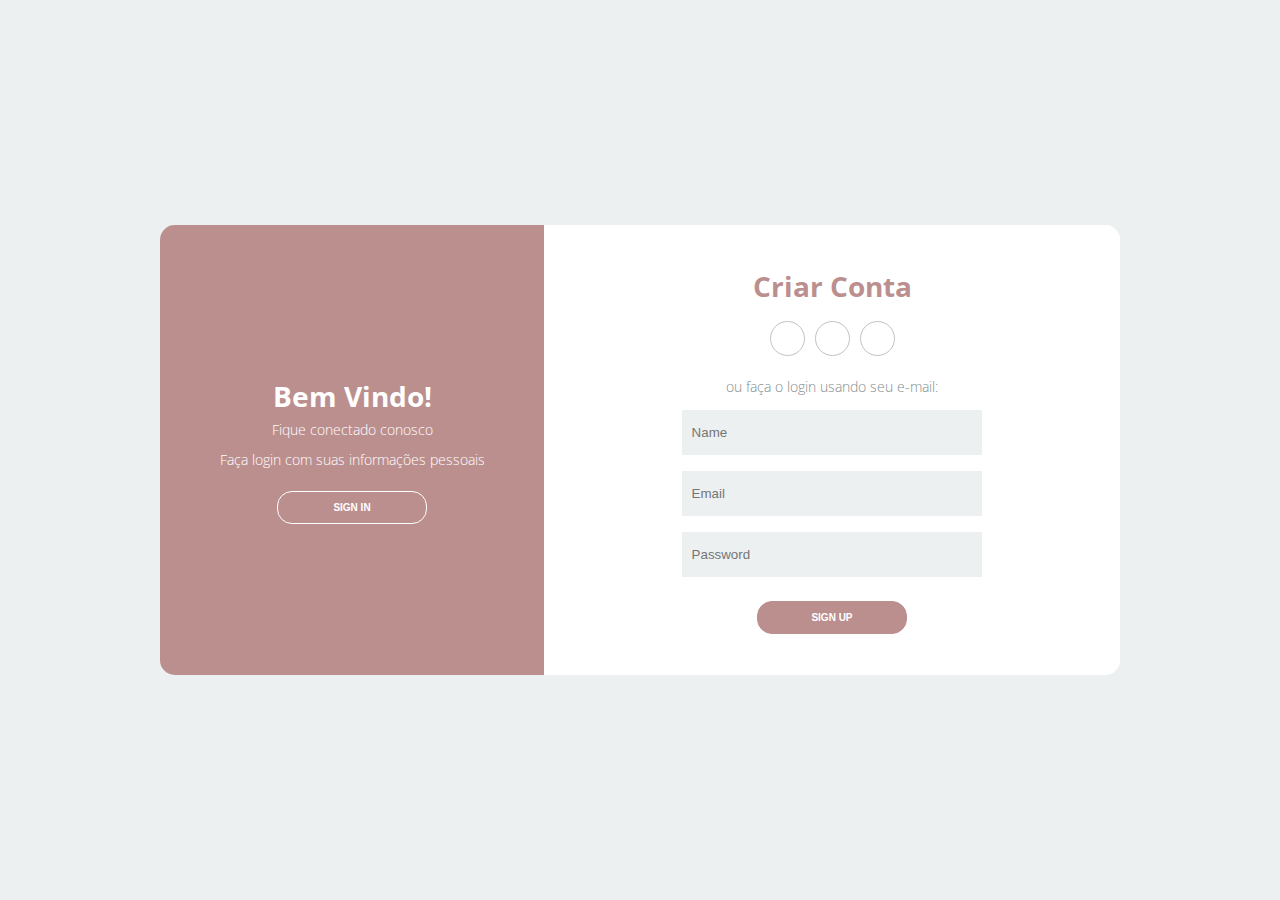
<file: index.html>
<!DOCTYPE html>
<html lang="pt-br">
<head>
    <meta charset="UTF-8">
    <meta name="viewport" content="width=device-width, initial-scale=1.0">
    <meta http-equiv="X-UA-Compatible" content="ie=edge">
    <title>Login</title>
    <link rel="stylesheet" href="css/style.css">
    <link rel="stylesheet" href="https://use.fontawesome.com/releases/v5.8.2/css/all.css"
        integrity="sha384-oS3vJWv+0UjzBfQzYUhtDYW+Pj2yciDJxpsK1OYPAYjqT085Qq/1cq5FLXAZQ7Ay" crossorigin="anonymous">
</head>
<body>
    <div class="container">
        <div class="content first-content">
            <div class="first-column">
                <h2 class="title title-primary">Bem vindo!</h2>
                <p class="description description-primary">Fique conectado conosco</p>
                <p class="description description-primary">Faça login com suas informações pessoais</p>
                <button id="signin" class="btn btn-primary">sign in</button>
            </div>    
            <div class="second-column">
                <h2 class="title title-second">criar conta</h2>
                <div class="social-media">
                    <ul class="list-social-media">
                        <a class="link-social-media" href="#">
                            <li class="item-social-media">
                                <i class="fab fa-facebook-f"></i>        
                            </li>
                        </a>
                        <a class="link-social-media" href="#">
                            <li class="item-social-media">
                                <i class="fab fa-google-plus-g"></i>
                            </li>
                        </a>
                        <a class="link-social-media" href="#">
                            <li class="item-social-media">
                                <i class="fab fa-linkedin-in"></i>
                            </li>
                        </a>
                    </ul>
                </div>
                <p class="description description-second">ou faça o login usando seu e-mail:</p>
                <form class="form">
                    <label class="label-input" for="">
                        <i class="far fa-user icon-modify"></i>
                        <input type="text" placeholder="Name">
                    </label>
                    
                    <label class="label-input" for="">
                        <i class="far fa-envelope icon-modify"></i>
                        <input type="email" placeholder="Email">
                    </label>
                    
                    <label class="label-input" for="">
                        <i class="fas fa-lock icon-modify"></i>
                        <input type="password" placeholder="Password">
                    </label>
                    
                    
                    <button class="btn btn-second">sign up</button>        
                </form>
            </div>
        </div><!-- first content -->
        <div class="content second-content">
            <div class="first-column">
                <h2 class="title title-primary">Olá, que bom ver você!</h2>
                <p class="description description-primary">Use seus dados para fazer o login</p>
                <p class="description description-primary">Inicie a sua jornada conosco</p>
                <button id="signup" class="btn btn-primary">sign up</button>
            </div>
            <div class="second-column">
                <h2 class="title title-second">entrar</h2>
                <div class="social-media">
                    <ul class="list-social-media">
                        <a class="link-social-media" href="#">
                            <li class="item-social-media">
                                <i class="fab fa-facebook-f"></i>
                            </li>
                        </a>
                        <a class="link-social-media" href="#">
                            <li class="item-social-media">
                                <i class="fab fa-google-plus-g"></i>
                            </li>
                        </a>
                        <a class="link-social-media" href="#">
                            <li class="item-social-media">
                                <i class="fab fa-linkedin-in"></i>
                            </li>
                        </a>
                    </ul>
                </div>
                <p class="description description-second">ou use o seu e-mail:</p>
                <form class="form">
                
                    <label class="label-input" for="">
                        <i class="far fa-envelope icon-modify"></i>
                        <input type="email" placeholder="Email">
                    </label>
                
                    <label class="label-input" for="">
                        <i class="fas fa-lock icon-modify"></i>
                        <input type="password" placeholder="Password">
                    </label>
                
                    <a class="password" href="#">esqueceu a senha?</a>
                    <button class="btn btn-second">sign in</button>
                </form>
            </div>
        </div><!-- second-content -->
    </div>
    <script src="js/app.js"></script>
</body>
</html>
</file>
<file: css/style.css>
@import url('https://fonts.googleapis.com/css?family=Open+Sans:300,400,700&display=swap');
* {
    margin: 0;
    padding: 0;
    box-sizing: border-box;
}
body {
    font-family: 'Open Sans', sans-serif;
}
.container {
    display: flex;
    justify-content: center;
    align-items: center;
    height: 100vh;
    background-color: #ecf0f1;
}
.content {
    background-color: #fff;
    border-radius: 15px;
    width: 960px;
    height: 50%;
    justify-content: space-between;
    align-items: center;
    position: relative;
}
.content::before {
    content: "";
    position: absolute;
    background-color: rosybrown;
    width: 40%;
    height: 100%;
    border-top-left-radius: 15px;
    border-bottom-left-radius: 15px;


    left: 0;
}
.title {
    font-size: 28px;
    font-weight: bold;
    text-transform: capitalize;
}
.title-primary {
    color: #fff;
}
.title-second {
    color: rosybrown;
}
.description {
    font-size: 14px;
    font-weight: 300;
    line-height: 30px;
}
.description-primary {
    color: #fff;
}
.description-second {
    color: #7f8c8d;
}
.btn {
    border-radius: 15px;
    text-transform: uppercase;
    color: #fff;
    font-size: 10px;
    padding: 10px 50px;
    cursor: pointer;
    font-weight: bold;
    width: 150px;
    align-self: center;
    border: none;
    margin-top: 1rem;
}
.btn-primary {
    background-color: transparent;
    border: 1px solid #fff;
    transition: background-color .5s;
}
.btn-primary:hover {
    background-color: #fff;
    color: rosybrown;
}
.btn-second {
    background-color: rosybrown;
    border: 1px solid rosybrown;
    transition: background-color .5s;
}
.btn-second:hover {
    background-color: #fff;
    border: 1px solid rosybrown;
    color: rosybrown;
}
.first-content {
    display: flex;
}
.first-content .second-column {
    z-index: 11;
}
.first-column {
    text-align: center;
    width: 40%;
    z-index: 10;
}
.second-column {
    width: 60%;
    display: flex;
    flex-direction: column;
    align-items: center;
}
.social-media {
    margin: 1rem 0;
}
.link-social-media:not(:first-child){
    margin-left: 10px;
}
.link-social-media .item-social-media {
    transition: background-color .5s;
}
.link-social-media:hover .item-social-media{
    background-color: peachpuff;
    color: #fff;
    border-color: rosybrown;
}
.list-social-media {
    display: flex;
    list-style-type: none;
}
.item-social-media {
    border: 1px solid #bdc3c7;
    border-radius: 50%;
    width: 35px;
    height: 35px;
    line-height: 35px;
    text-align: center;
    color: #95a5a6;
}
.form {
    display: flex;
    flex-direction: column;
    width: 55%;
}
.form input {
    height: 45px;
    width: 100%;
    border: none;
    background-color: #ecf0f1;
}
input:-webkit-autofill 
{    
    -webkit-box-shadow: 0 0 0px 1000px #ecf0f1 inset !important;
    -webkit-text-fill-color: #000 !important;
}
.label-input {
    background-color: #ecf0f1;
    display: flex;
    align-items: center;
    margin: 8px;
}
.icon-modify {
    color: #7f8c8d;
    padding: 0 5px;
}

/* second content*/

.second-content {
    position: absolute;
    display: flex;
}
.second-content .first-column {
    order: 2;
    z-index: -1;
}
.second-content .second-column {
    order: 1;
    z-index: -1;
}
.password {
    color: #34495e;
    font-size: 14px;
    margin: 15px 0;
    text-align: center;
}
.password::first-letter {
    text-transform: capitalize;
}



.sign-in-js .first-content .first-column {
    z-index: -1;
}

.sign-in-js .second-content .second-column {
    z-index: 11;
}
.sign-in-js .second-content .first-column {
    z-index: 13;
}

.sign-in-js .content::before {
    left: 60%;
    border-top-left-radius: 0;
    border-bottom-left-radius: 0;
    border-top-right-radius: 15px;
    border-bottom-right-radius: 15px;
    animation: slidein 1.3s; /*MODIFIQUEI DE 3s PARA 1.3s*/

    z-index: 12;
}

.sign-up-js .content::before {
    animation: slideout 1.3s; /*MODIFIQUEI DE 3s PARA 1.3s*/

    z-index: 12;
}

.sign-up-js .second-content .first-column,
.sign-up-js .second-content .second-column {
    z-index: -1;
}

.sign-up-js .first-content .second-column {
    z-index: 11;
}

.sign-up-js .first-content .first-column {
    z-index: 13;    
}


/* DESLOCAMENTO CONTEÚDO ATRÁS DO CONTENT:BEFORE*/
.sign-in-js .first-content .second-column {

    z-index: -1;
    position: relative;
    animation: deslocamentoEsq 1.3s; /*MODIFIQUEI DE 3s PARA 1.3s*/
}

.sign-up-js .second-content .second-column {
    position: relative;
    z-index: -1;
    animation: deslocamentoDir 1.3s; /*MODIFIQUEI DE 3s PARA 1.3s*/
}

/*ANIMAÇÃOO CSS PARA O CONTEÚDO*/

@keyframes deslocamentoEsq {

    from {
        left: 0;
        opacity: 1;
        z-index: 12;
    }

    25% {
        left: -80px;
        opacity: .5;
        /* z-index: 12; NÃO HÁ NECESSIDADE */
    }

    50% {
        left: -100px;
        opacity: .2;
        /* z-index: 12; NÃO HÁ NECESSIDADE */
    }

    to {
        left: -110px;
        opacity: 0;
        z-index: -1;
    }
}


@keyframes deslocamentoDir {

    from {
        left: 0;
        z-index: 12;
    }

    25% {
        left: 80px;
        /* z-index: 12;  NÃO HÁ NECESSIDADE*/
    }

    50% {
        left: 100px;
        /* z-index: 12; NÃO HÁ NECESSIDADE*/
        /* background-color: yellow;  Exemplo que dei no vídeo*/
    }

    to {
        left: 110px;
        z-index: -1;
    }
}


/*ANIMAÇÃO CSS*/

@keyframes slidein {

    from {
        left: 0;
        width: 40%;
    }

    25% {
        left: 5%;
        width: 50%;
    }

    50% {
        left: 25%;
        width: 60%;
    }

    75% {
        left: 45%;
        width: 50%;
    }

    to {
        left: 60%;
        width: 40%;
    }
}

@keyframes slideout {

    from {
        left: 60%;
        width: 40%;
    }

    25% {
        left: 45%;
        width: 50%;
    }

    50% {
        left: 25%;
        width: 60%;
    }

    75% {
        left: 5%;
        width: 50%;
    }

    to {
        left: 0;
        width: 40%;
    }
}

/*VERSÃO MOBILE*/
@media screen and (max-width: 1040px) {
    .content {
        width: 100%;
        height: 100%;
    }

    .content::before {
        width: 100%;
        height: 40%;
        top: 0;
        border-radius: 0;
    }
    .first-content, .second-content {
        flex-direction: column;
        justify-content: space-around;
    }

    .first-column, .second-column {
        width: 100%;
    }
    
    .sign-in-js .content::before {
        top: 60%;
        left: 0;
        border-radius: 0;

    }

    .form {
        width: 90%;
    }
    
    /* ANIMAÇÃO MOBILE CSS*/

    @keyframes deslocamentoEsq {

        from {
            top: 0;
            opacity: 1;
            z-index: 12;
        }
    
        25% {
            top: -80px;
            opacity: .5;
            /* z-index: 12; NÃO HÁ NECESSIDADE */
        }
    
        50% {
            top: -100px;
            opacity: .2;
            /* z-index: 12; NÃO HÁ NECESSIDADE */
        }
    
        to {
            top: -110px;
            opacity: 0;
            z-index: -1;
        }
    }
    
    
    @keyframes deslocamentoDir {
    
        from {
            top: 0;
            z-index: 12;
        }
    
        25% {
            top: 80px;
            /* z-index: 12;  NÃO HÁ NECESSIDADE*/
        }
    
        50% {
            top: 100px;
            /* z-index: 12; NÃO HÁ NECESSIDADE*/
            /* background-color: yellow;  Exemplo que dei no vídeo*/
        }
    
        to {
            top: 110px;
            z-index: -1;
        }
    }
    
    
    
    @keyframes slidein {
    
        from {
            top: 0;
            height: 40%;
        }
    
        25% {
            top: 5%;
            height: 50%;
        }
    
        50% {
            top: 25%;
            height: 60%;
        }
    
        75% {
            top: 45%;
            height: 50%;
        }
    
        to {
            top: 60%;
            height: 40%;
        }
    }
    
    @keyframes slideout {
    
        from {
            top: 60%;
            height: 40%;
        }
    
        25% {
            top: 45%;
            height: 50%;
        }
    
        50% {
            top: 25%;
            height: 60%;
        }
    
        75% {
            top: 5%;
            height: 50%;
        }
    
        to {
            top: 0;
            height: 40%;
        }
    }
   
}

@media screen and (max-width: 740px) {
    .form {
        width: 50%;
    }
}

@media screen and (max-width: 425px) {
    .form {
        width: 100%;
    }
}
</file>
